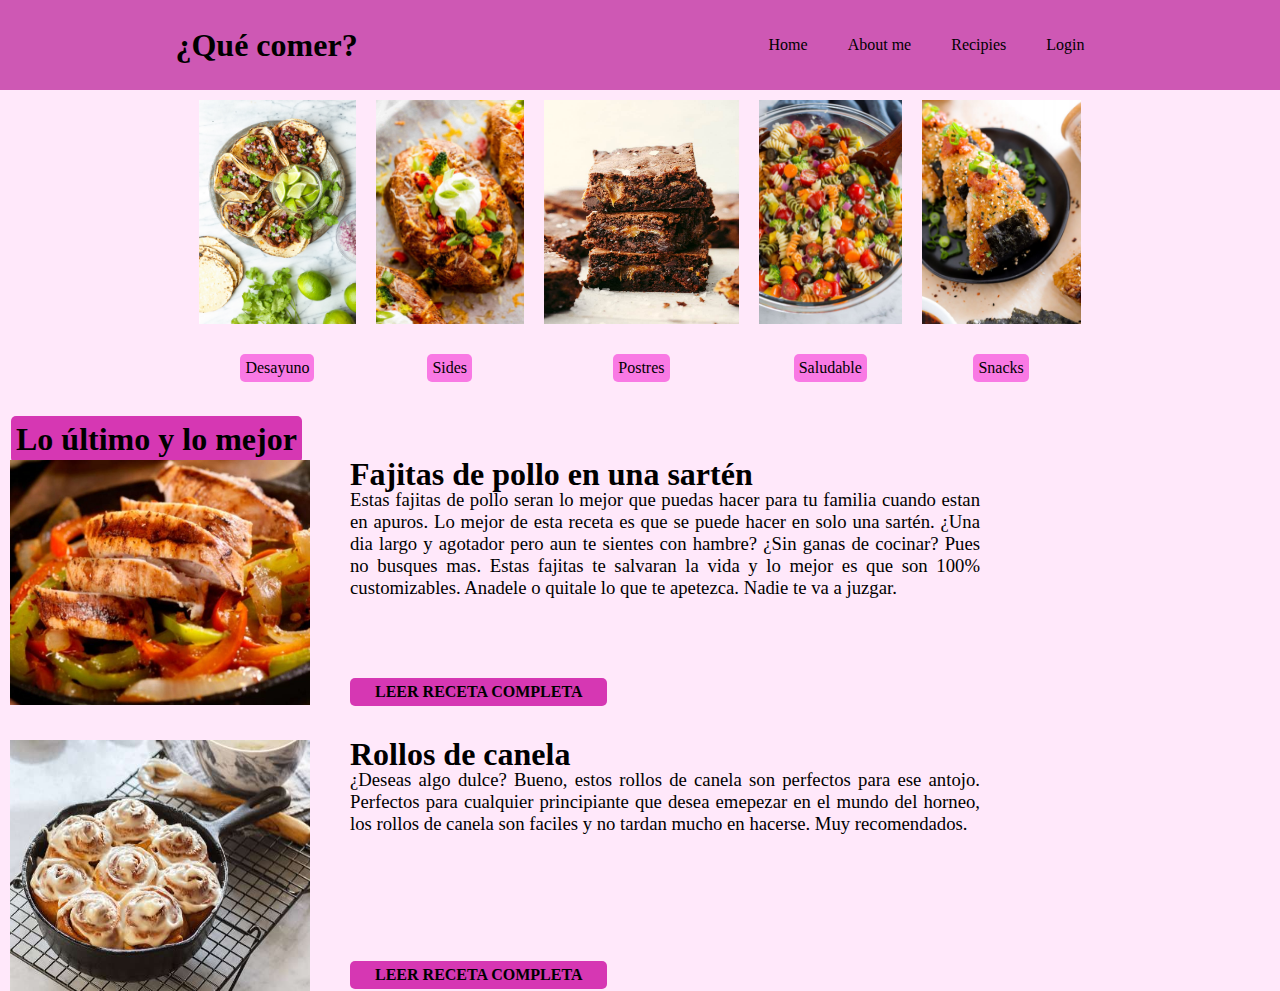
<file: index.html>
<!DOCTYPE html>
<html lang="en">
<head>
    <meta charset="UTF-8">
    <meta name="viewport" content="width=device-width, initial-scale=1.0">
    <link rel="stylesheet" href="/style/style.css">
    <title>Document</title>
</head>
<body>
    <header>
        <div class="logo">
            <h1>¿Qué comer?</h1>
        </div>
        <nav>
            <ul>
                <a href="index.html">Home</a>
                <a href="aboutme.html">About me</a>
                <a href="recipies.html">Recipies</a>
                <a href="login.html">Login</a>
            </ul>
        </nav>
    </header>

    <article>
        <div class="ttl">
            <img class="tac" src="/image/comidafigma.jpg">
            <a class="sub" href="#">Desayuno</a>
        </div>

        <div class="ttl">
            <img class="pot" src="/image/potatoes2figma.jpg">
            <a class="sub" href="#">Sides</a>
        </div>
        
        <div class="ttl">
            <img class="bro" src="/image/brownies2figma.jpg">
            <a class="sub" href="#">Postres</a>
        </div>

        <div class="ttl">
            <img class="sal" src="/image/saladfigma.jpg">
            <a class="sub" href="#">Saludable</a>
        </div>

        <div class="ttl">
            <img class="oni" src="/image/onigirifigma.jpg">
            <a class="sub" href="#">Snacks</a>
        </div>
    </article>


    <article>
        <h1 class="hea">Lo último y lo mejor</h1>
    </article>


    <article>
        <img class="faj" src="/image/fajitasfigma.jpg">

        <h1 class="nam">Fajitas de pollo en una sartén</h1>

        <h3 class="rec">
            Estas fajitas de pollo seran lo mejor que puedas hacer para
            tu familia cuando estan en apuros. Lo mejor de esta receta es que 
            se puede hacer en solo una sartén. ¿Una dia largo y agotador pero
            aun te sientes con hambre? ¿Sin ganas de cocinar? Pues no busques 
            mas. Estas fajitas te salvaran la vida y lo mejor es que son
            100% customizables. Anadele o quitale lo que te apetezca. Nadie 
            te va a juzgar. 
        </h3>
    </article>

    <h4 class="h41">
        <a href="recipies.html">LEER RECETA COMPLETA</a>
    </h4>

    <article>
        <img class="bub" src="/image/rdccoding.jpg">

        <h1 class="nam2">Rollos de canela</h1>

        <h3 class="rec2">
            ¿Deseas algo dulce? Bueno, estos rollos de canela son
            perfectos para ese antojo. Perfectos para cualquier 
            principiante que desea emepezar en el mundo del horneo,
            los rollos de canela son faciles y no tardan mucho en 
            hacerse. Muy recomendados. 
        </h3>
    </article>

    <h4 class="h42">
        <a href="recipies.html">LEER RECETA COMPLETA</a>
    </h4>

</body>
</html>
</file>
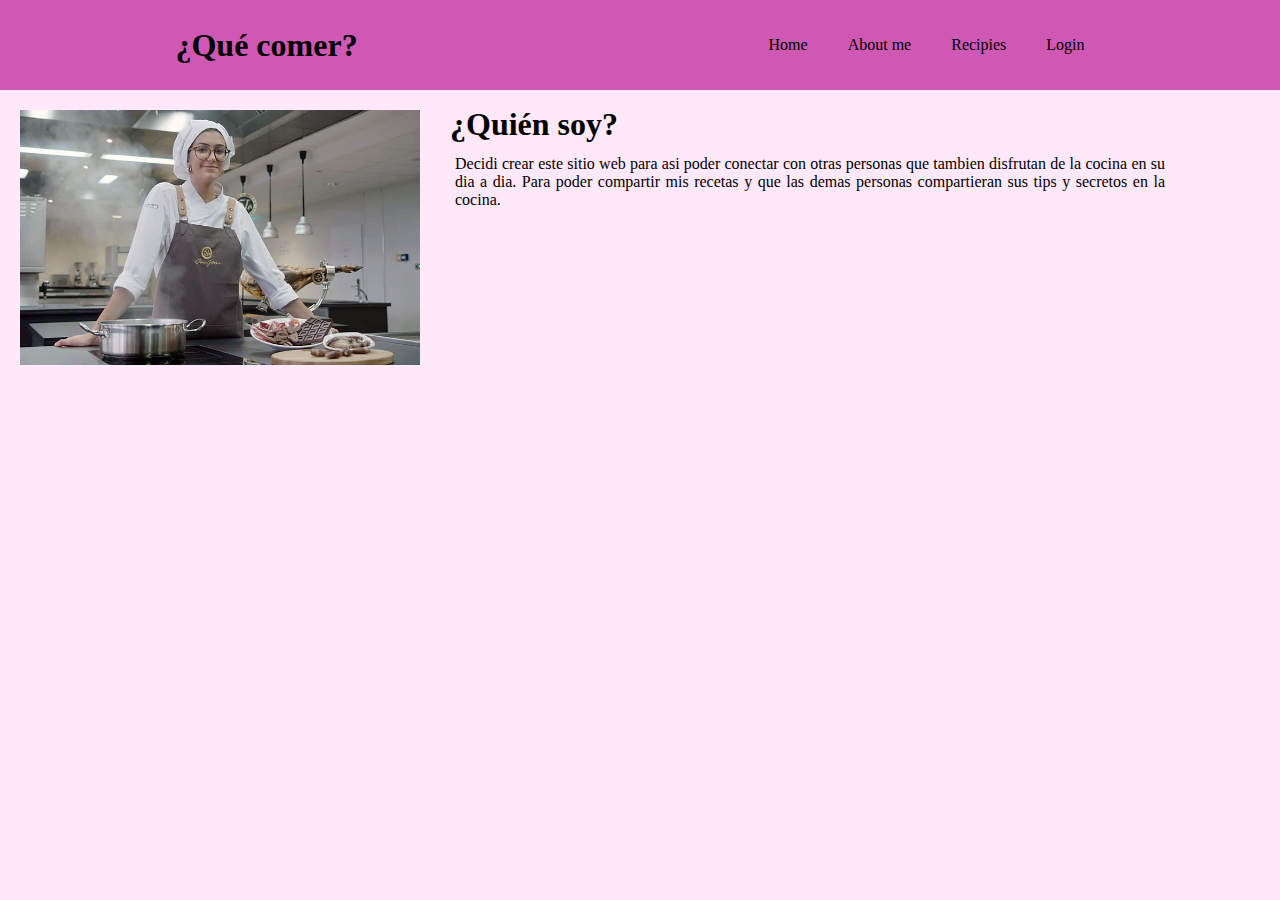
<file: aboutme.html>
<!DOCTYPE html>
<html lang="en">
<head>
    <meta charset="UTF-8">
    <meta name="viewport" content="width=device-width, initial-scale=1.0">
    <link rel="stylesheet" href="/style/aboutme.css">
    <title>Document</title>
</head>
<body>
    <a href="index.html"></a>
    
    <header>
        <div class="logo">
            <h1>¿Qué comer?</h1>
        </div>
        <nav>
            <ul>
                <a href="index.html">Home</a>
                <a href="aboutme.html">About me</a>
                <a href="recipies.html">Recipies</a>
                <a href="login.html">Login</a>
            </ul>
        </nav>
    </header>


<h1 class="h1">¿Quién soy?</h1>
<article>

    <img src="/image/cocineracode.jpg">
    
    <p class="p">
        Decidi crear este sitio web para asi poder conectar con otras
        personas que tambien disfrutan de la cocina en su dia a dia.
        Para poder compartir mis recetas y que las demas personas 
        compartieran sus tips y secretos en la cocina.
    </p>
</article>

</body>
</html>
</file>
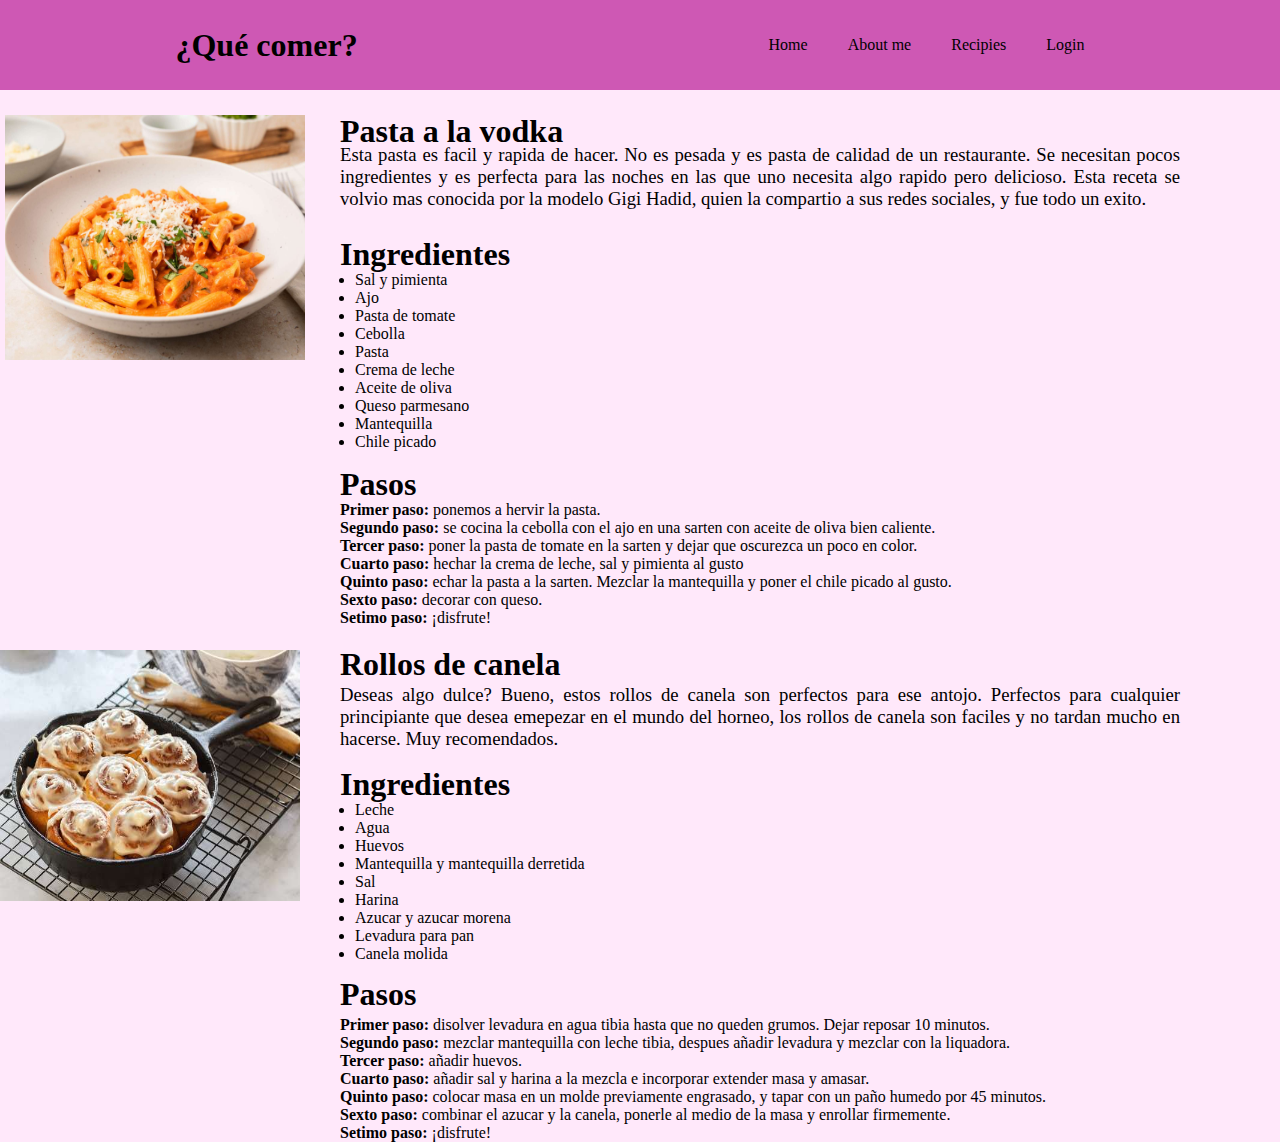
<file: recipies.html>
<!DOCTYPE html>
<html lang="en">
<head>
    <meta charset="UTF-8">
    <meta name="viewport" content="width=device-width, initial-scale=1.0">
    <link rel="stylesheet" href="/style/recipies.css">
    <title>Document</title>
</head>
<body>
    <a href="index.html"></a>

    <header>
        <div class="logo">
            <h1>¿Qué comer?</h1>
        </div>
        <nav>
            <ol>
                <a href="index.html">Home</a>
                <a href="aboutme.html">About me</a>
                <a href="recipies.html">Recipies</a>
                <a href="login.html">Login</a>
            </ol>
        </nav>
    </header>

    <article>
        <img class="pas" src="/image/pastacode.jpg">

        <h1 class="nam">Pasta a la vodka</h1>

        <h3 class="rec">
            Esta pasta es facil y rapida de hacer. No es pesada y es
            pasta de calidad de un restaurante. Se necesitan pocos
            ingredientes y es perfecta para las noches en las que uno
            necesita algo rapido pero delicioso. Esta receta se volvio
            mas conocida por la modelo Gigi Hadid, quien la compartio
            a sus redes sociales, y fue todo un exito.
        </h3>

        <h1 class='ing'>
            Ingredientes
        </h1>
        <ul class="oli">
            <li>Sal y pimienta</li>
            <li>Ajo</li>
            <li>Pasta de tomate</li>
            <li>Cebolla</li>
            <li>Pasta</li>
            <li>Crema de leche</li>
            <li>Aceite de oliva</li>
            <li>Queso parmesano</li>
            <li>Mantequilla</li>
            <li>Chile picado</li>
        </ul>

        <h1 class="pasos1">Pasos</h1>

        <p class="pasos">
            <b>Primer paso:</b> ponemos a hervir la pasta. <br>
            <b>Segundo paso:</b> se cocina la cebolla con el ajo en 
            una sarten con aceite de oliva bien caliente.<br>
            <b>Tercer paso:</b> poner la pasta de tomate en la sarten
            y dejar que oscurezca un poco en color.<br>
            <b>Cuarto paso:</b> hechar la crema de leche, sal y pimienta
            al gusto<br>
            <b>Quinto paso: </b> echar la pasta a la sarten. Mezclar la
            mantequilla y poner el chile picado al gusto.<br>
            <b>Sexto paso:</b> decorar con queso.<br>
            <b>Setimo paso:</b> ¡disfrute!

        </p>
    </article>

    <article>
        <img class="rdc" src="/image/rdccoding.jpg">

        <h1 class="nam2">Rollos de canela</i></h1>

        <h3 class="rec2">
            Deseas algo dulce? Bueno, estos rollos de canela son
            perfectos para ese antojo. Perfectos para cualquier 
            principiante que desea emepezar en el mundo del horneo,
            los rollos de canela son faciles y no tardan mucho en 
            hacerse. Muy recomendados.
        </h3>

        <h1 class='ing2'>
            Ingredientes
        </h1>
        <ul class="oli2">
            <li>Leche</li>
            <li>Agua</li>
            <li>Huevos</li>
            <li>Mantequilla y mantequilla derretida</li>
            <li>Sal</li>
            <li>Harina</li>
            <li>Azucar y azucar morena</li>
            <li>Levadura para pan</li>
            <li>Canela molida</li>
        </ul>

        <h1 class="pasos2">Pasos</h1>

        <p class="pasos22">
            <b>Primer paso:</b> disolver levadura en agua tibia
            hasta que no queden grumos. Dejar reposar 10 minutos. <br>
            <b>Segundo paso:</b> mezclar mantequilla con leche tibia,
            despues añadir levadura y mezclar con la liquadora.<br>
            <b>Tercer paso:</b> añadir huevos.<br>
            <b>Cuarto paso:</b> añadir sal y harina a la mezcla e 
            incorporar extender masa y amasar.<br>
            <b>Quinto paso: </b> colocar masa en un molde
             previamente engrasado, y tapar con un paño humedo por 
             45 minutos.<br>
            <b>Sexto paso:</b> combinar el azucar y la canela,
            ponerle al medio de la masa y enrollar firmemente.<br>
            <b>Setimo paso:</b> ¡disfrute!

        </p>
    </article>

</body>
</html>
</file>
<file: style/style.css>
body{
    margin: 0px;
    padding: 0;
    background-color: #FFE8FA;
}

article{
    display: flex;
    flex-wrap: wrap;
    align-content: center;
    justify-content: center;
}

article img{
    margin: 10px;
}

.sub{
    margin: px;
    color: #000;
    background-color: #F979E4;
    padding: 5px;
    border-radius: 5px;
}


.tac{
    width: 156.16px;
    height: 224px;
}

.pot{
    width: 148.39px;
    height: 224px;
}

.bro{
    width: 195px;
    height: 224px;
}

.sal{
    width: 142.74px;
    height: 224px;
}

.oni{
    width: 158.99px;
    height: 224px;
}

ul{
    display: flex;
    flex-direction: row;
}

header{
    display: flex;
    flex-direction: row;
    justify-content: space-around;
    align-items: center;
    background-color: #CE58B4;
}

 a{
    margin: 20px;
    color: black;
    text-decoration: none;
}

.hea{
    position: absolute; left: 11px; top: 395px;
    color: #000;
    background-color: #D637B3;
    padding: 5px;
    border-radius: 5px;
}

.faj{
    width: 300px;
    height: 245px;
    position: absolute; left: 0px; top: 450px
}

.nam{
    position: absolute; top: 435px; left: 350px;

}

.rec{
    position: absolute; top: 470px; left:350px; right: 300px;
    font-weight: 100;
    text-align: justify;
}

.ttl{
    display: flex;
    flex-direction: column;
    align-items: center;
}

.nam2{
    position: absolute; top: 715px; left: 350px;
}

.rec2{
    position: absolute; top: 750px; left:350px; right: 300px;
    font-weight: 100;
    text-align: justify;
}

.bub{
    width: 300px;
    height: 251px;
    position: absolute; left: 0px; top: 730px
}

.h41{
    position: absolute; top: 657px; left: 350px;
    color: #000;
    background-color: #D637B3;
    padding: 5px;
    border-radius: 5px;
}

.h42{
    position: absolute; top: 940px; left: 350px;
    color: #000;
    background-color: #D637B3;
    padding: 5px;
    border-radius: 5px;
}
</file>
<file: style/aboutme.css>
body{
    margin: 0;
    padding: 0;
    background-color: #FFE8FA;
}

header{
    display: flex;
    flex-direction: row;
    justify-content: space-around;
    align-items: center;
    background-color: #CE58B4;
}

ul{
    display: flex;
    flex-direction: row;
}

ul a{
    margin: 20px;
    color: black;
    text-decoration: none;
}


.h1{
    position: absolute;
    position: absolute; top: 85px; left: 450px;
}

p{
    position: absolute; top: 140px; left: 440px; right: 100px;
    margin: 15px;
    text-align: justify;
}

.p{
    position: absolute; right: 100px;
}

img{
    width: 400px;
    height: auto;
    position: absolute; 
    margin: 20px;
}
</file>
<file: style/recipies.css>
body{
    margin: 0;
    padding: 0;
    background-color: #FFE8FA;
}

header{
    display: flex;
    flex-direction: row;
    justify-content: space-around;
    align-items: center;
    background-color: #CE58B4;
}

ol{
    display: flex;
    flex-direction: row;
}

ol a{
    margin: 20px;
    color: black;
    text-decoration: none;
}



.pas{
    width: 300px;
    height: 245px;
    position: absolute; top: 110px;
    margin: 5px;
}

.nam{
    position: absolute; top: 92px; left: 340px;

}

.rec{
    position: absolute; top: 125px; left:340px; right: 100px;
    font-weight: 100;
    text-align: justify;
}


.ing{
    position: absolute; top: 215px; left: 340px;
}

.oli{
  position: absolute;  top: 255px; left: 315px;
    
}

.pasos{
    position: absolute;  top: 485px; left: 340px;
}

.pasos1{
    position: absolute;  top: 445px; left: 340px;
}

.nam2{
    position: absolute; top: 625px; left: 340px;
}

.rec2{
    position: absolute; top: 665px; left:340px; right: 100px;
    font-weight: 100;
    text-align: justify;
}

.rdc{
    width: 300px;
    height: 251px;
    position: absolute; left: 0px; top: 650px
}



.nam{
    position: absolute; top: 92px; left: 340px;

}

.rec{
    position: absolute; top: 125px; left:340px; right: 100px;
    font-weight: 100;
    text-align: justify;
}


.ing2{
    position: absolute; top: 745px; left: 340px;
}

.oli2{
  position: absolute;  top: 785px; left: 315px;
    
}

.pasos2{
    position: absolute;  top: 955px; left: 340px;
}

.pasos22{
    position: absolute;  top: 1000px; left: 340px;
}
</file>
